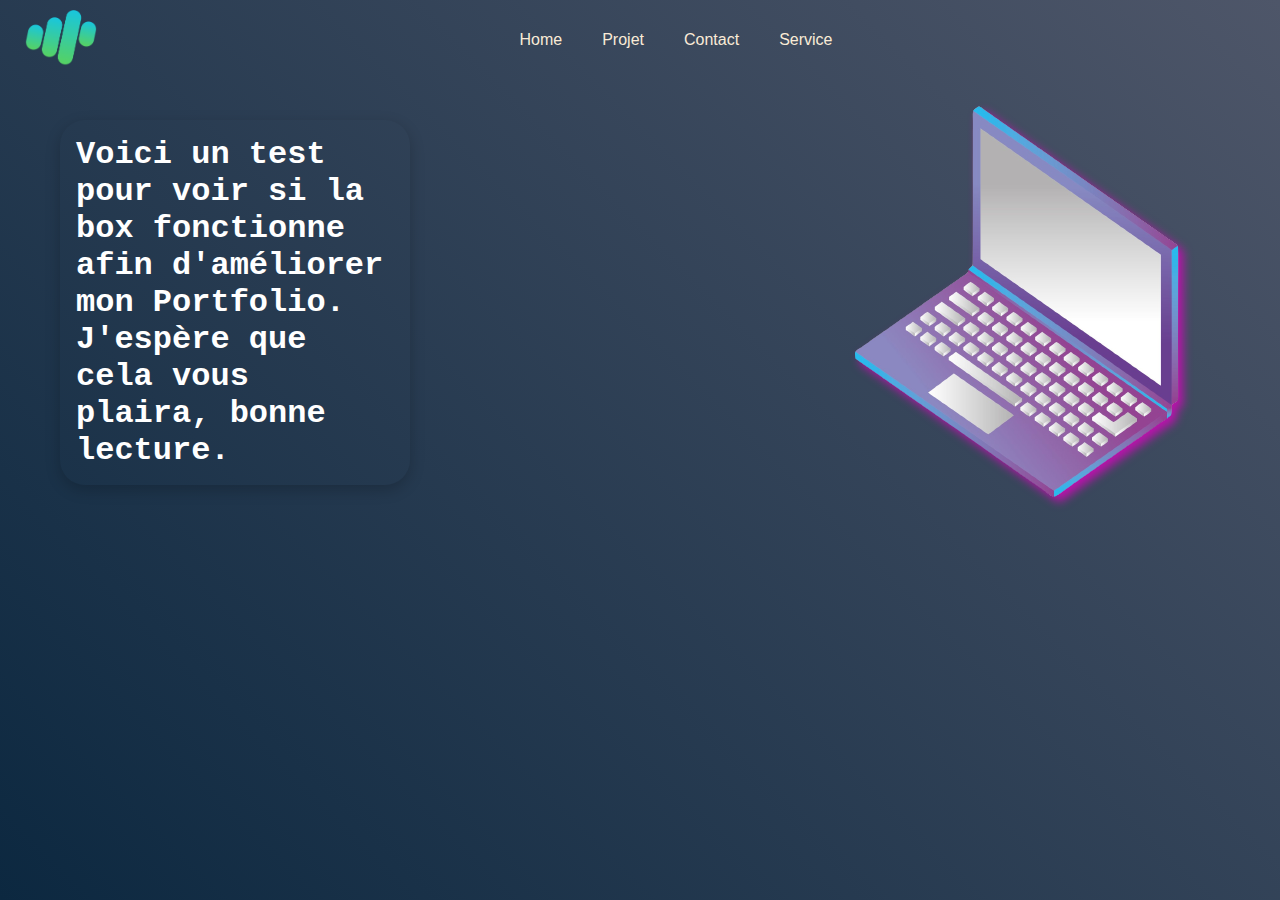
<file: index.html>
<!DOCTYPE html>
<html lang="fr">
<link rel="stylesheet" href="Portfolio.css">
<link rel=”stylesheet” href=”https://cdnjs.cloudflare.com/ajax/libs/font-awesome/5.15.1/css/all.min.css”>
<head>



</head>
<body>
    <style>
        @import url('https://fonts.googleapis.com/css2?family=Nunito:wght@800&family=Tilt+Warp&family=Titillium+Web:wght@400;600&display=swap');
    </style>
    <header>
        <div class="logo">
            <a href="file:///C:/Users/naten/OneDrive/Documents/Programmation/Portfolio_Naten.html"><img src="Untitled_f.png" alt="Logo Portfolio"/></a>
            <!--l'image doit se situer dans le même répertoire que le fichier code-->
        </div> 
        <!--
        <div class="menu">
            <nav class="medias">
                <ul>
                    <li><a href="#">media1</a></li> 
                    <li><a href="#">media2</a></li> 
                    <li><a href="#">media3</a></li> 
                    <li><a href="#">media4</a></li>
                </ul>
            </nav> 
        </div>
        -->
        <nav class="leaderboard">
            <ul>
                <li><a href="index.html">Home</a></li> 
                <li><a href="Pf_projets.html">Projet</a></li> 
                <li><a href="#">Contact</a></li> 
                <li><a href="#">Service</a></li>
            </ul>
        </nav>
    </header>
    <div class="container">
        <div class="box_text">
            <h1>Voici un test pour voir si la box fonctionne afin d'améliorer mon Portfolio.
                J'espère que cela vous plaira, bonne lecture.
            
            
            </h1>
    
        </div>
        <div class="img_comp">
            <a><img src="60124_pc-removebg-preview.png" alt="Image ordinateur" /></a>
        </div>

    </div>
    

</body>
</file>
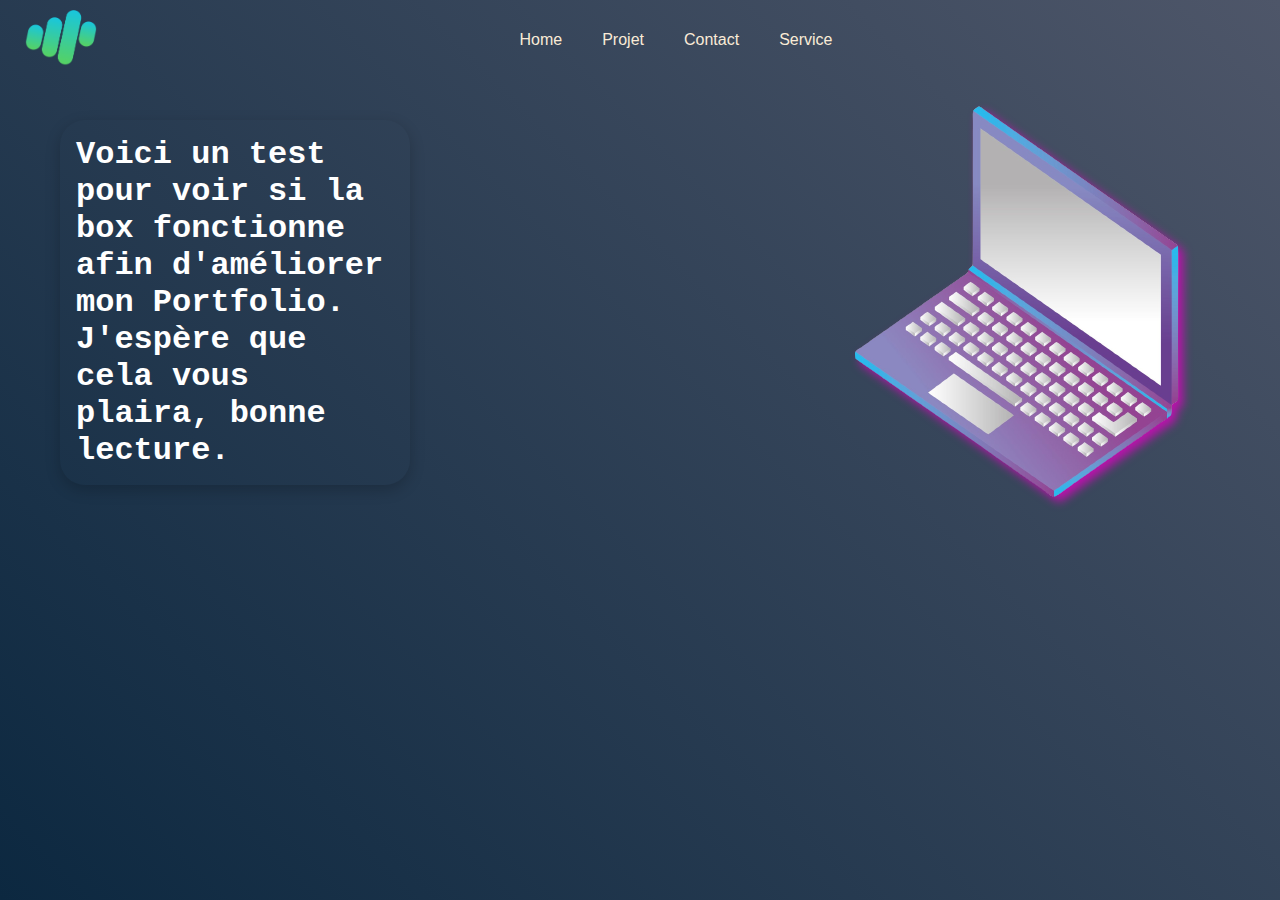
<file: Portfolio.html>
<!DOCTYPE html>
<html lang="fr">
<link rel="stylesheet" href="Portfolio.css">
<link rel=”stylesheet” href=”https://cdnjs.cloudflare.com/ajax/libs/font-awesome/5.15.1/css/all.min.css”>
<head>



</head>
<body>
    <style>
        @import url('https://fonts.googleapis.com/css2?family=Nunito:wght@800&family=Tilt+Warp&family=Titillium+Web:wght@400;600&display=swap');
    </style>
    <header>
        <div class="logo">
            <a href="file:///C:/Users/naten/OneDrive/Documents/Programmation/Portfolio_Naten.html"><img src="Untitled_f.png" alt="Logo Portfolio"/></a>
            <!--l'image doit se situer dans le même répertoire que le fichier code-->
        </div> 
        <!--
        <div class="menu">
            <nav class="medias">
                <ul>
                    <li><a href="#">media1</a></li> 
                    <li><a href="#">media2</a></li> 
                    <li><a href="#">media3</a></li> 
                    <li><a href="#">media4</a></li>
                </ul>
            </nav> 
        </div>
        -->
        <nav class="leaderboard">
            <ul>
                <li><a href="Portfolio.html">Home</a></li> 
                <li><a href="Pf_projets.html">Projet</a></li> 
                <li><a href="#">Contact</a></li> 
                <li><a href="#">Service</a></li>
            </ul>
        </nav>
    </header>
    <div class="container">
        <div class="box_text">
            <h1>Voici un test pour voir si la box fonctionne afin d'améliorer mon Portfolio.
                J'espère que cela vous plaira, bonne lecture.
            
            
            </h1>
    
        </div>
        <div class="img_comp">
            <a><img src="60124_pc-removebg-preview.png" alt="Image ordinateur" /></a>
        </div>

    </div>
    

</body>
</file>
<file: Portfolio.css>
* {
    box-sizing: border-box;
    margin: 0;
    padding: 0;

}

body {
    /*
    background-color: #0c2840;
    */
    background-color: rgb(12,40,64);
    background: linear-gradient(45deg, rgba(12,40,64,1) 0%, rgba(78,86,105,1) 100%); 
    height: auto;
    width: auto;
    min-height: 100vh;


}

header {
    display: flex;
    justify-content: space-between;
    align-items: center;
    padding: 10px 25px;
}

.logo img {
    width: 72px;
    height: 56px;
    }

.leaderboard {
    position: relative;
    top: 0;
    left: 0;
    flex-grow: 1;
    
}

.leaderboard ul {
    display: flex;
    list-style: none;
    justify-content: center;
    align-items: center;
}

.leaderboard ul li {
    margin: 0 20px;
}

.leaderboard ul li a {
    position: relative;
    text-decoration: none;
    font-family: Arial, Helvetica, sans-serif;
    color: antiquewhite;
    padding-bottom: 1px;
}

.leaderboard ul li a:after {
    content: '';
    display: block;
    position: absolute;
    top: 100%;
    width: 0%;
    left: 0px;
    height: 2px;
    border-radius: 5px;
    transition: 0.25s cubic-bezier(0.72,-0.01, 0.19, 0.92);
    background: antiquewhite;
    transform: translateX(-100%);

}

.leaderboard ul li a:hover:after {
   width: 100%;
   transform: translateX(0%);
}

.container {
    display: flex;
    justify-content: space-between;
    align-items: flex-start;
}

.img_comp {
    position:relative;
   
    margin-top:5px;
    margin-right: -15px;
    justify-content: right;
   -webkit-filter: drop-shadow(5px 5px 5px #222); 
   filter: drop-shadow(5px 5px 5px #ba12ac);
    



}
.box_text {
    background-color: rgba(255, 255, 255, 0.001);
    box-shadow: 0px 5px 15px rgba(0, 0, 0, .2);
    width: 350px;
    border-radius: 25px;
    margin-left: 60px;
    margin-top: 40px;
    padding: 1rem;
    color:#ffffff;
    font-family: 'Courier New', Courier, monospace;
}
/*
img {
    width: 200px;
  }
  .box-shadow {
    float: left;
    box-shadow: 7px 7px 7px #666666;
  }
  .drop-shadow {
    float: right;
  }
  .drop-shadow img {
    filter: drop-shadow(7px 7px 7px #666666);
    -webkit-filter: drop-shadow(7px 7px 7px #666666);
  }
*/
</file>
